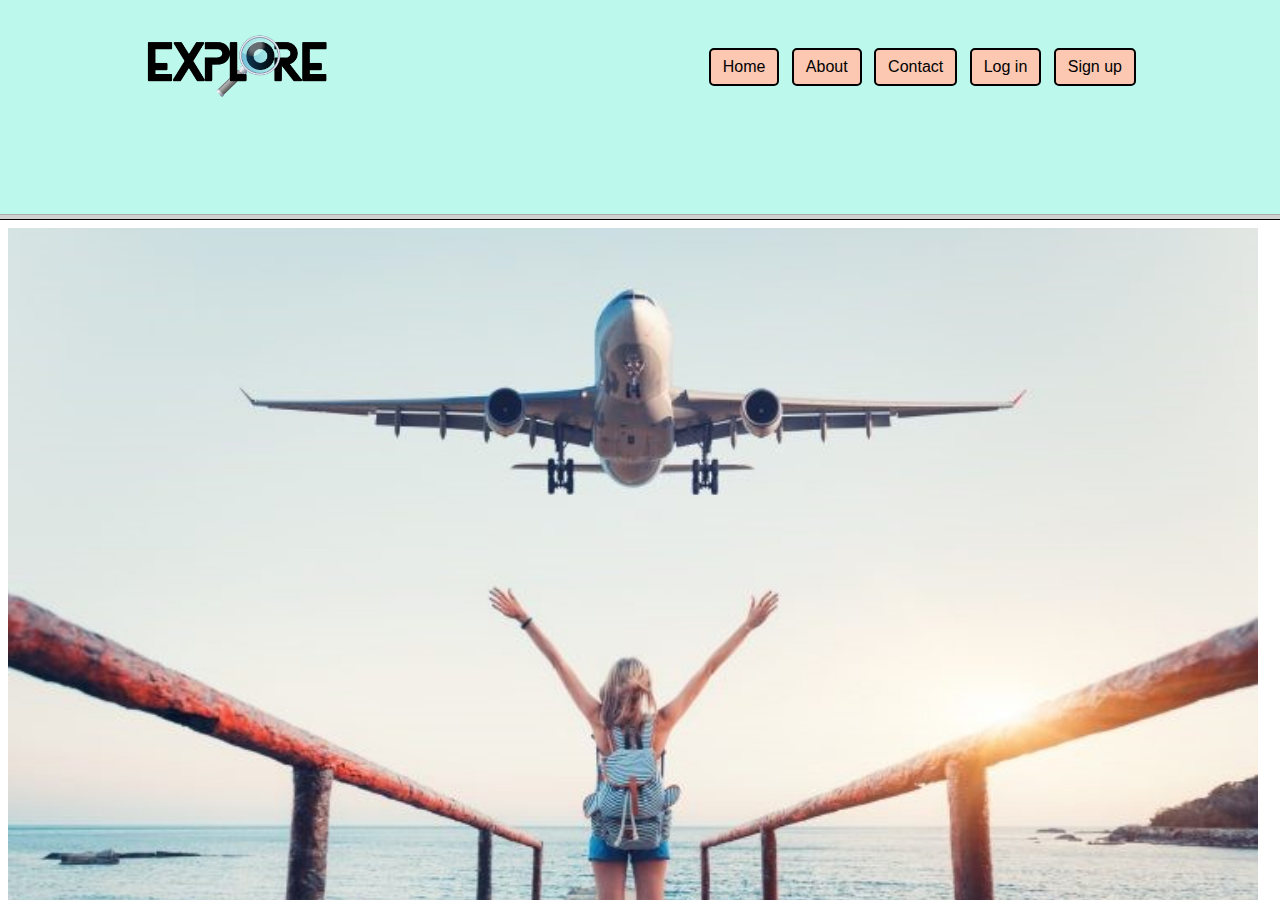
<file: index.html>
<html>
<head>
<title>Explore</title>
</head>
<frameset rows = "24%,*">
        <frame name = "nav" src = "header.html" />
        <frame name = "body" src = "home.html" />
</frameset>
<body>
</body>
</html>
</file>
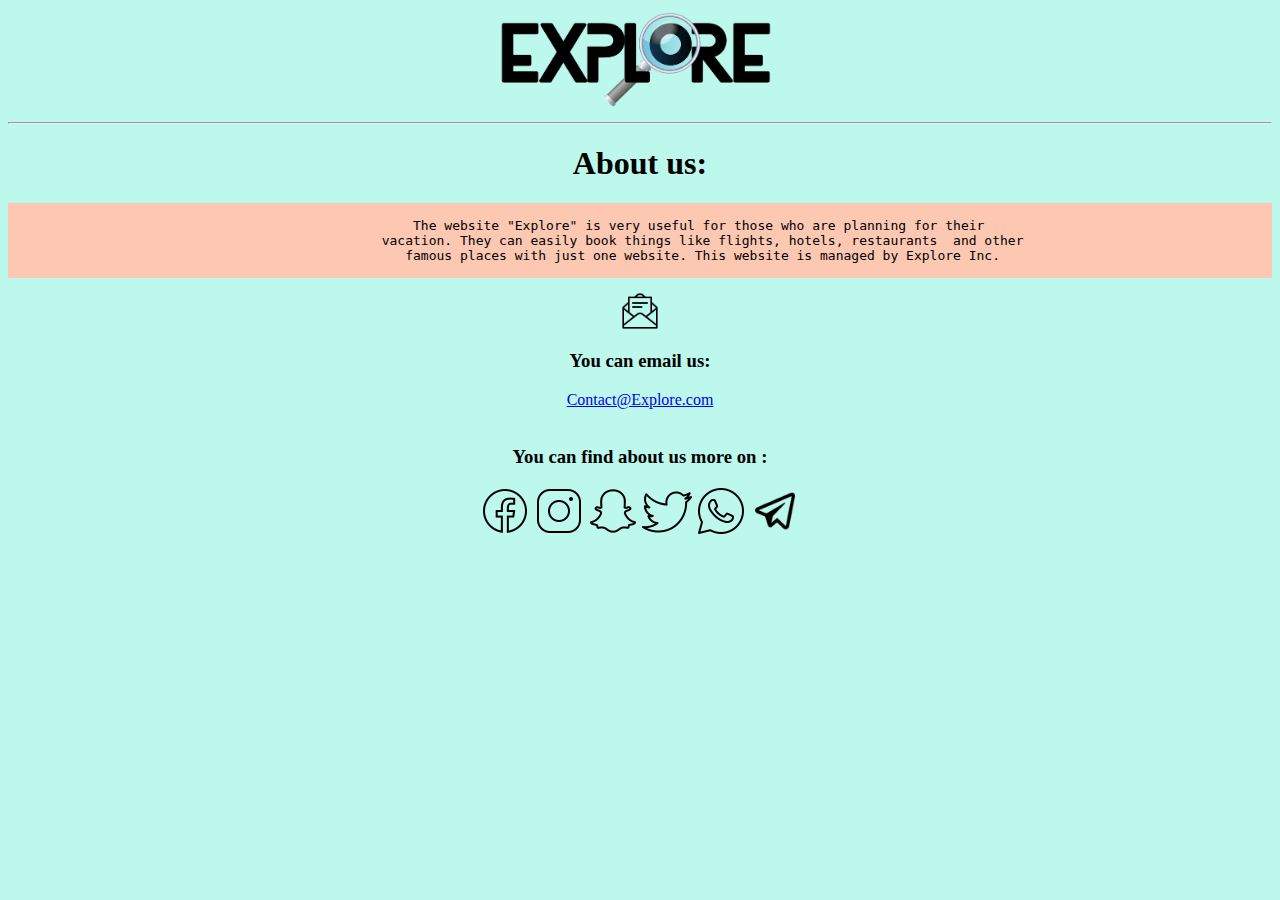
<file: about.html>
<html>
    <head>
        <title>Explore</title>
    </head>
    <body bgcolor="#BCF8EC">
        <center><img class="logo" src="logos/logo.png" width="300px"></center><hr>
        <center>
            <h1>About us:</h1>
            <pre style="background-color: #fcc8b2;">

                The website "Explore" is very useful for those who are planning for their 
                vacation. They can easily book things like flights, hotels, restaurants  and other
                famous places with just one website. This website is managed by Explore Inc.
            </pre>
            <img src="icons/mail.png" width="40px">
            <h3>You can email us:</h3>
            <a href="mailto : contact@Explore.com">Contact@Explore.com</a>
            <br>
            <br>
            <h3>You can find about us more on :</h3>
            <img src="icons/fb.png" width="50px">
                <img src="icons/insta.png" width="50px">
                <img src="icons/snap.png" width="50px">
                <img src="icons/twitter.png" width="50px">
                <img src="icons/wa.png" width="50px">
                <img src="icons/tele.png" width="50px">
        </center>
    </body>
</html>
</file>
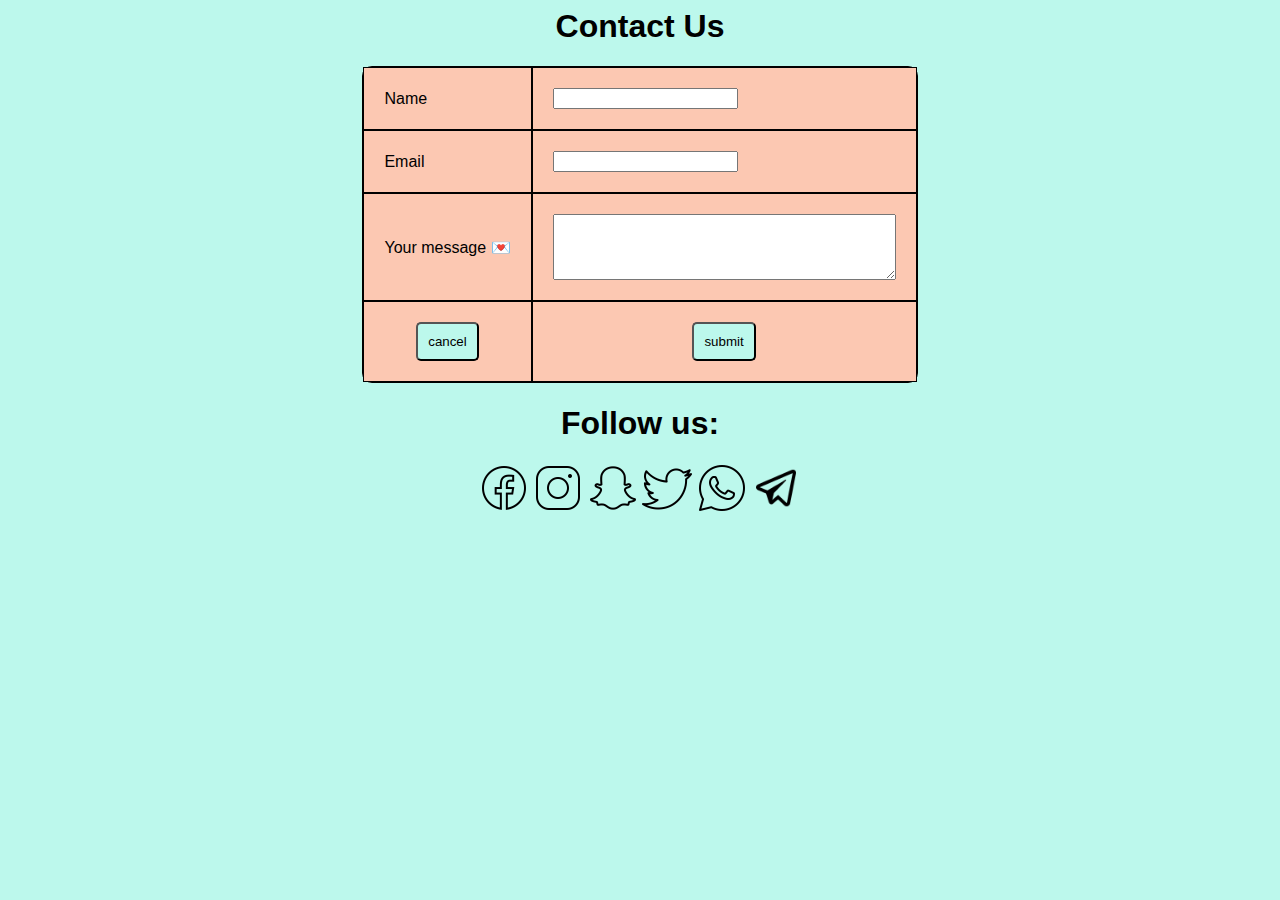
<file: contact.html>
<html>
    <head>
        <title>Explore</title>
        <link rel="stylesheet" href="sign.css">
    </head>
    <body>
        <center>
            <div class="footer">
            <h1>Contact Us</h1>
            <form>
            <table align="center" cellpadding="20" cellspacing="0">
                <tr>
                <td>Name</td>
                <td><input type="text" ></td>
                </tr>
                <tr>
                <td>Email</td>
                <td><input type="email" ></td>
                </tr>
                <tr>
                    <td>Your message 💌</td>
                    <td><textarea rows="4" cols="40" ></textarea></td>
                    </tr>
                <tr align="center">
                    <td><input class="cancel" type="reset" value="cancel"></td>
                    <td><a href="home.html" target="body"><button>submit</button></a></td>
                </tr>
                </table>
                </form>
                <h1>Follow us:</h1>
                <img src="icons/fb.png" width="50px">
                <img src="icons/insta.png" width="50px">
                <img src="icons/snap.png" width="50px">
                <img src="icons/twitter.png" width="50px">
                <img src="icons/wa.png" width="50px">
                <img src="icons/tele.png" width="50px">
            </div>
         </center>
    </body>
</html>
</file>
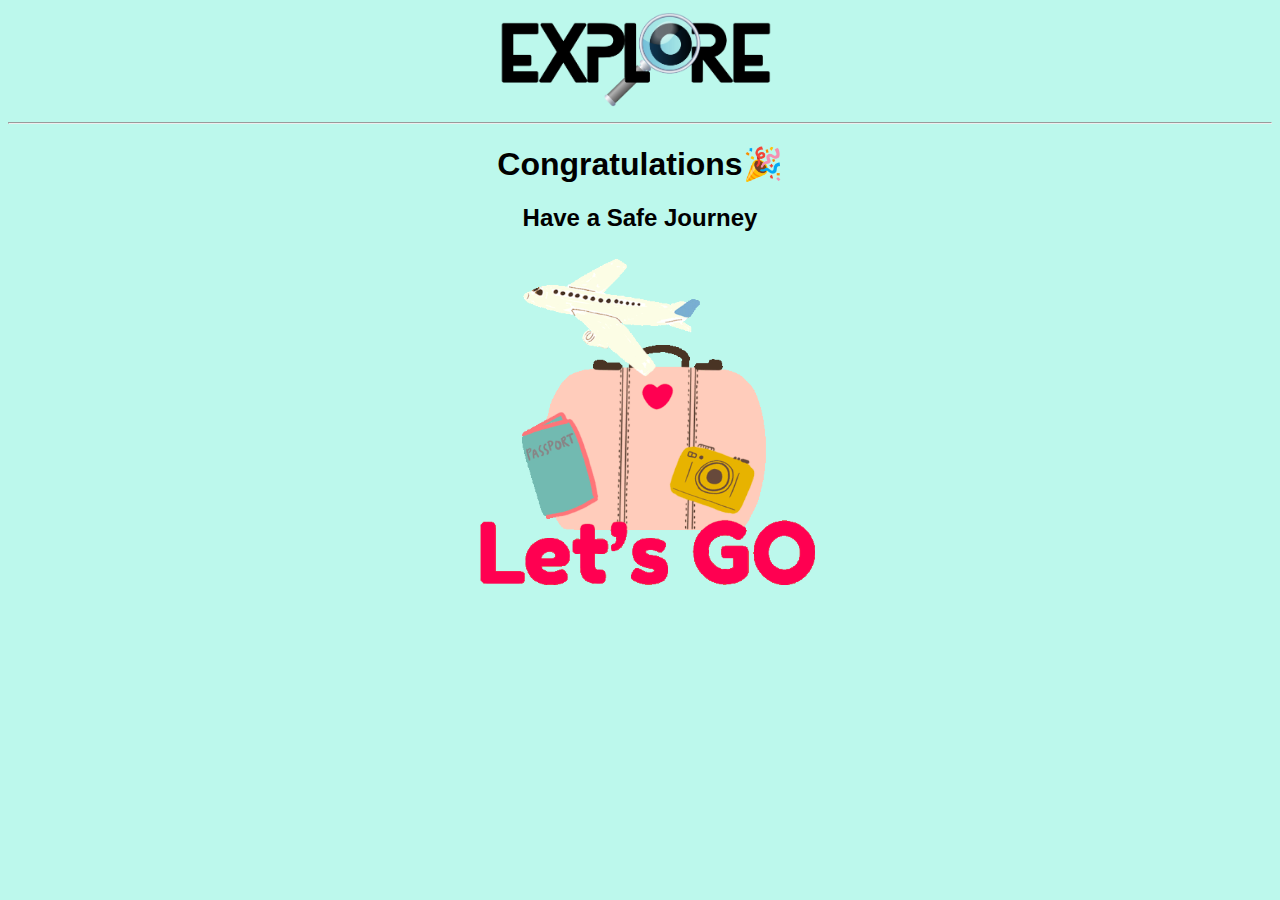
<file: end.html>
<html>
    <head>
        <title>Explore</title>
    </head>
    <style>
        body{
            background-color: #BCF8EC;
            font-family:  Verdana, sans-serif;
        }
    </style>
    <body>
        <center><img src="logos/logo.png" width="300px"></center><hr>
        <h1 align="center">Congratulations🎉</h1>
        <h2 align="center" >Have a Safe Journey</h2>
        <center><img src="logos/travel.gif" width="350px"></center>
    </body>
</html>
</file>
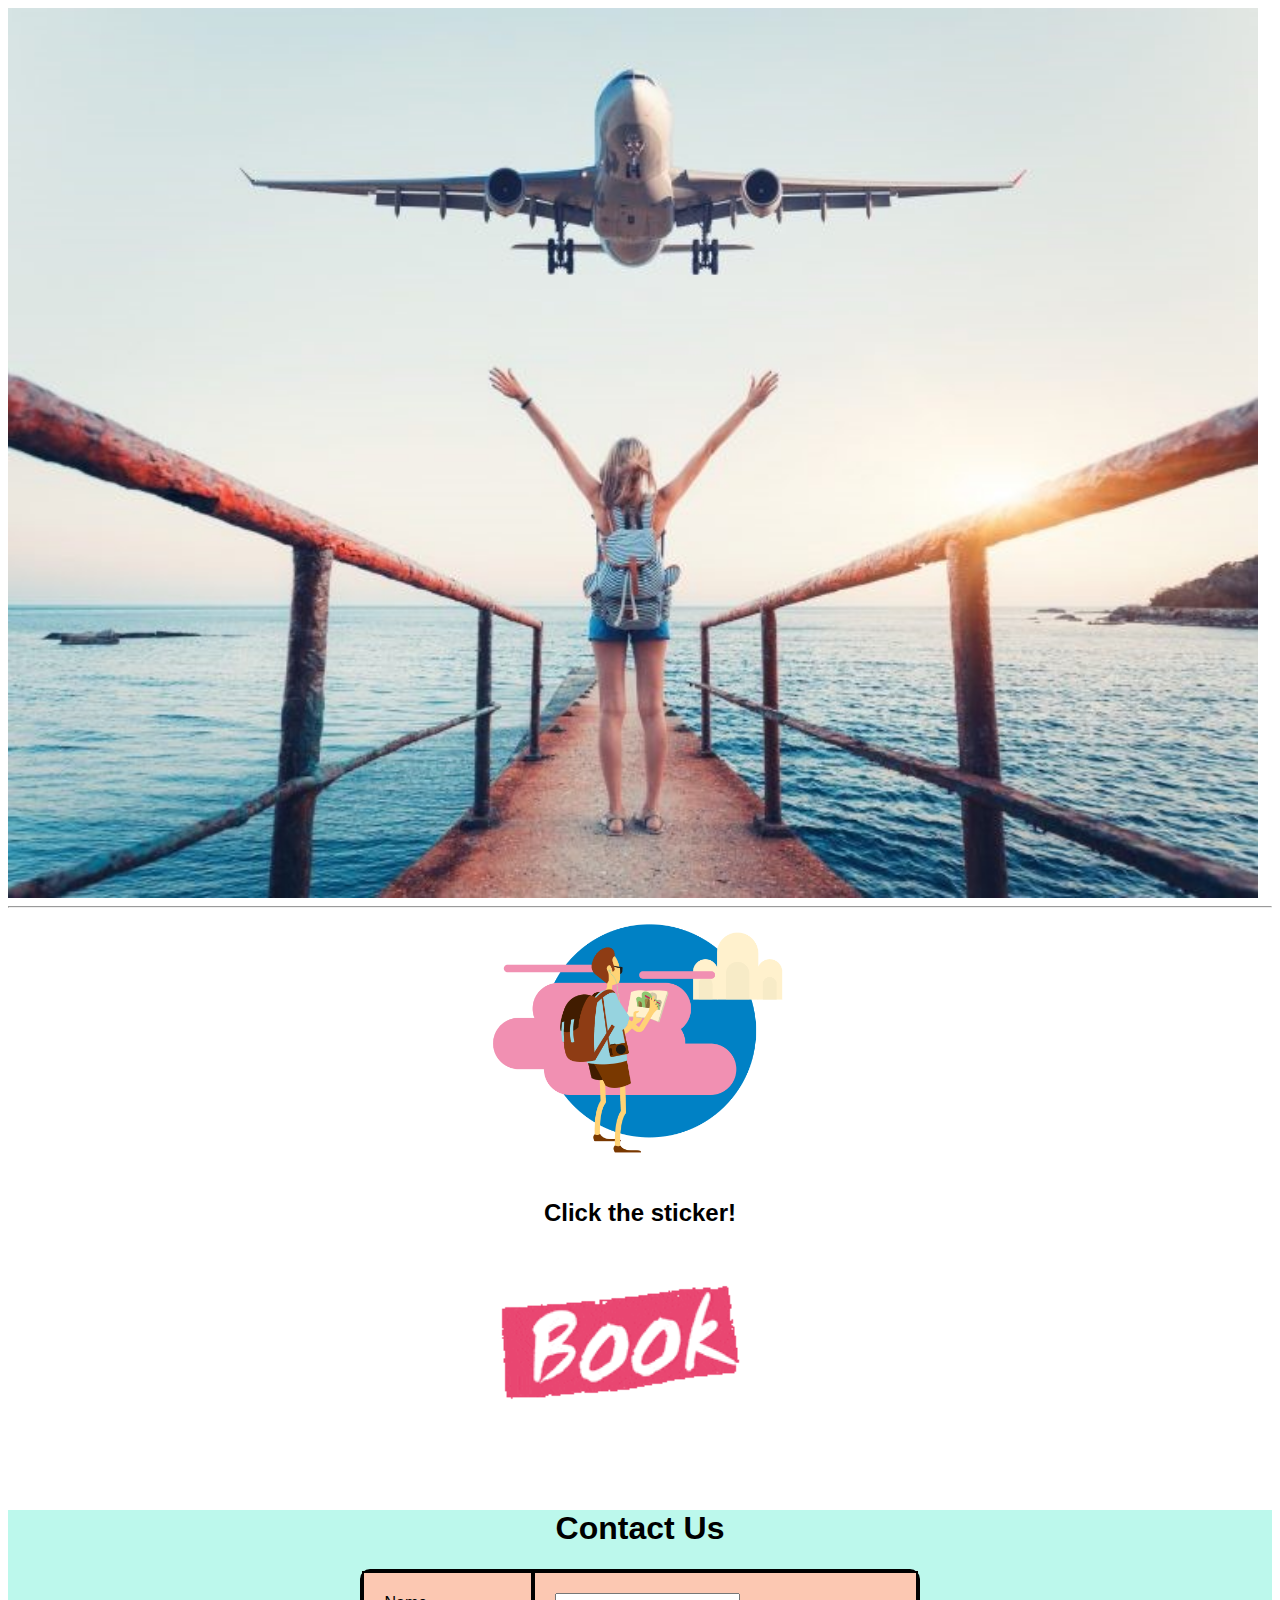
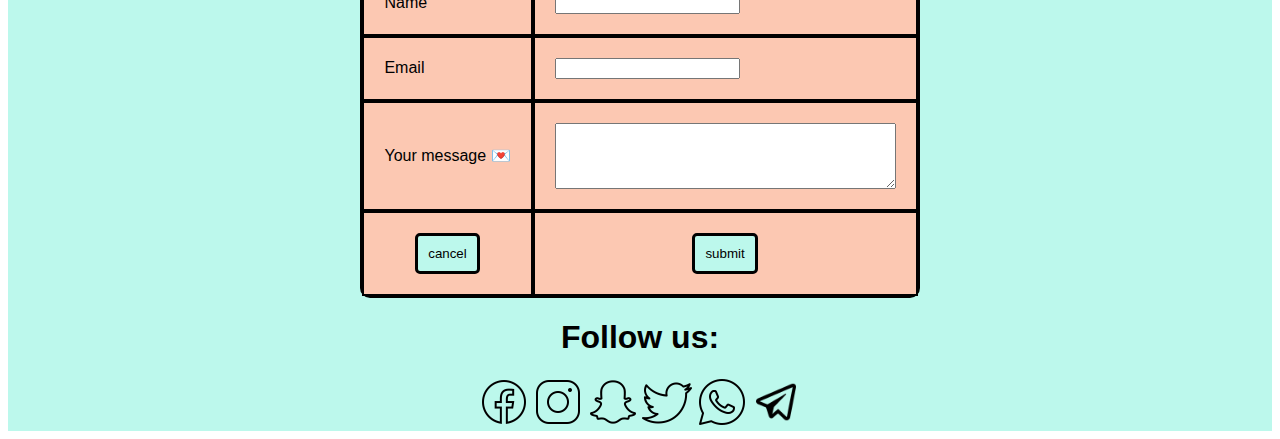
<file: home.html>
<html>
    <head>
        <title>
            Explore
        </title>
        <link rel="stylesheet" href="home.css">
    </head>
    <body>
       <img src="logos/bg2.jpg" width="1250px"><hr>
       <center>
       <img src="logos/travel2.gif" width="400px">
       </center>
       <br>
       <center>
           <h2>Click the sticker!</h2>
           <a href="sign-in.html" target="body"><img src="logos/book.gif" width="300px"></a>
       </center>
       <center>
        <div class="footer">
        <h1>Contact Us</h1>
        <form>
        <table align="center" cellpadding="20" cellspacing="0">
            <tr>
            <td>Name</td>
            <td><input type="text" ></td>
            </tr>
            <tr>
            <td>Email</td>
            <td><input type="email" ></td>
            </tr>
            <tr>
                <td>Your message 💌</td>
                <td><textarea rows="4" cols="40" ></textarea></td>
                </tr>
            <tr align="center">
            <td><input class="cancel" type="reset" value="cancel"></td>
            <td><a href="home.html" target="body"><button>submit</button></a></td>
            </tr>
            </table>
            </form>
            <h1>Follow us:</h1>
            <img src="icons/fb.png" width="50px">
            <img src="icons/insta.png" width="50px">
            <img src="icons/snap.png" width="50px">
            <img src="icons/twitter.png" width="50px">
            <img src="icons/wa.png" width="50px">
            <img src="icons/tele.png" width="50px">
        </div>
     </center>
    </body>
</html>
</file>
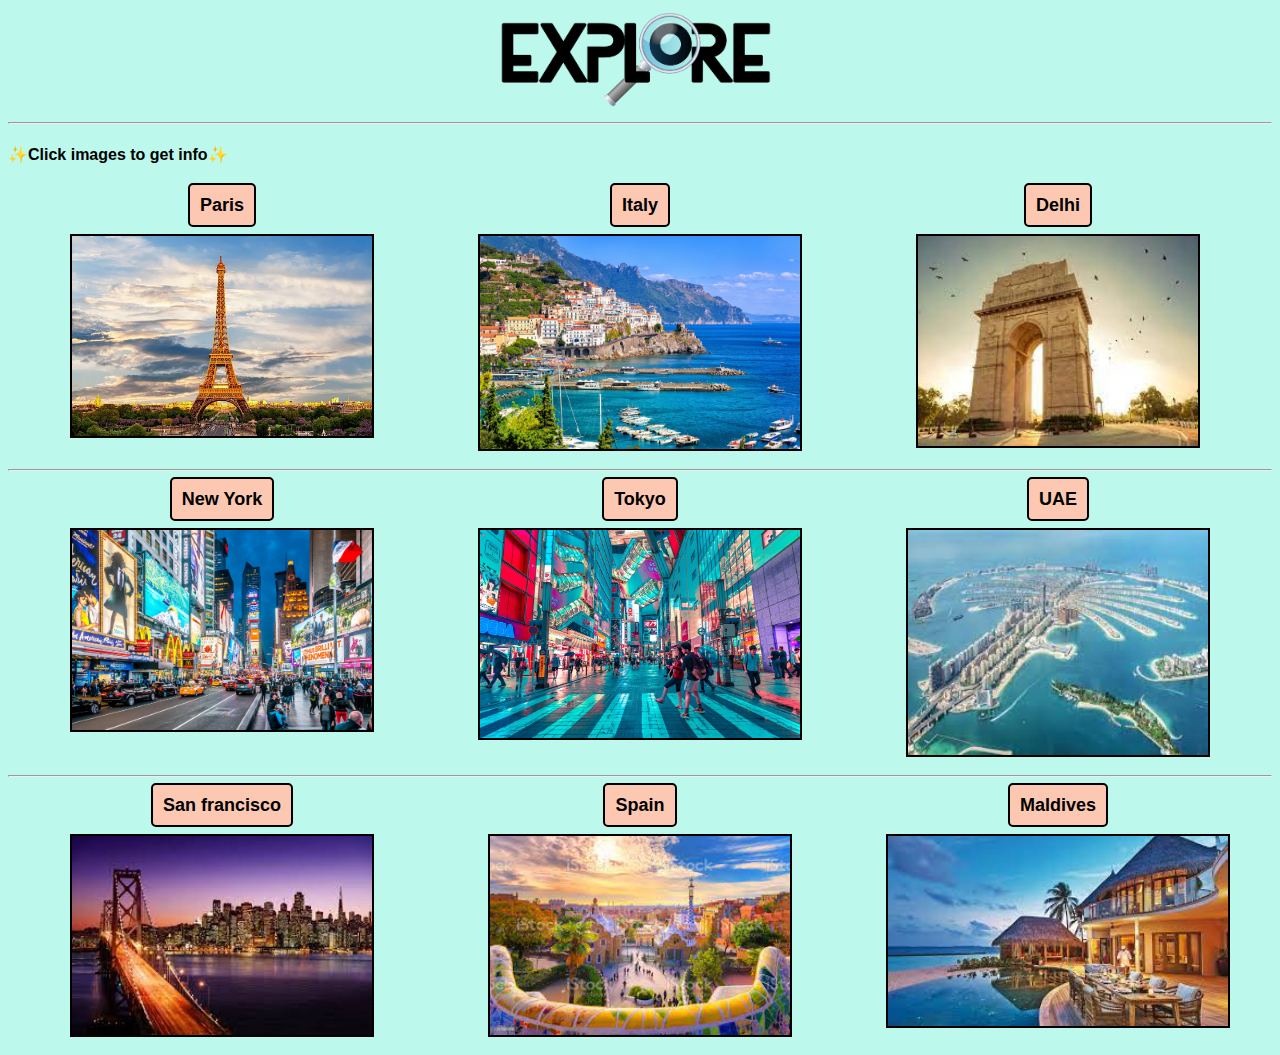
<file: main.html>
<html>
    <head>
        <title>Explore</title>
        <link rel="stylesheet" href="main.css">
    </head>
    <body>
        <center><img class="logo" src="logos/logo.png" width="300px"></center><hr>
        <h4>✨Click images to get info✨</h4>
        <div class="row">
            <div class="coloumn">
                <center>
                <label>Paris</label><br><br>
                <a href="main2.html"><img src="country/paris.jpg" width="300px"></a></center>
            </div>
            <div class="coloumn">
                <center>
                <label>Italy</label><br><br>
                <a href="main2.html"><img src="country/italy.jpg" width="320px"></a></center>
            </div>
            <div class="coloumn">
                <center>
                <label>Delhi</label><br><br>
                <a href="main2.html"><img src="country/india.jfif" width="280px"></a></center>
            </div>
        </div>
        <hr>
        <div class="row">
            <div class="coloumn">
                <center>
                <label>New York</label><br><br>
                <a href="main2.html"><img src="country/new york.jpg" width="300px"></a></center>
            </div>
            <div class="coloumn">
                <center>
                <label>Tokyo</label><br><br>
                <a href="main2.html"><img src="country/tokyo.jfif" width="320px"></a></center>
            </div>
            <div class="coloumn">
                <center>
                <label>UAE</label><br><br>
                <a href="main2.html"><img src="country/UAE.jpeg" width="300px"></a></center>
            </div>
        </div>
        <hr>
        <div class="row">
            <div class="coloumn">
                <center>
                <label>San francisco</label><br><br>
                <a href="main2.html"><img src="country/san francisco.jfif" width="300px"></a></center>
            </div>
            <div class="coloumn">
                <center>
                <label>Spain</label><br><br>
                <a href="main2.html"><img src="country/spain.jpg" width="300px"></a></center>
            </div>
            <div class="coloumn">
                <center>
                <label>Maldives</label><br><br>
                <a href="main2.html"><img src="country/mal.jpg" width="340px"></a></center>
            </div>
        </div>
    </body>
</html>
</file>
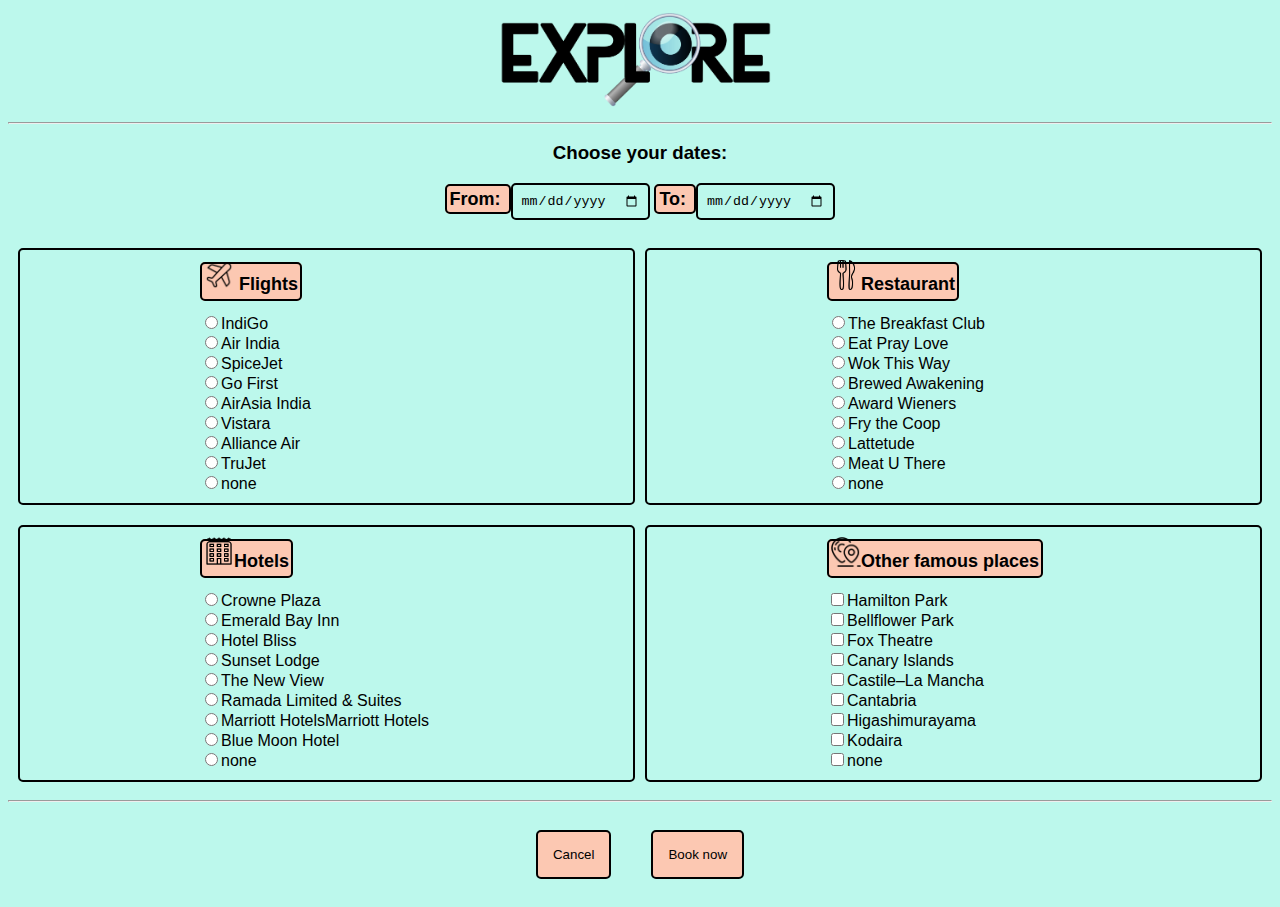
<file: main2.html>
<html>
    <head>
        <title>Explore</title>
        <link rel="stylesheet" href="main2.css">
    </head>
    <body>
        <center><img src="logos/logo.png" width="300px"></center><hr>
        <h3 align="center">Choose your dates:</h3>
        <center><tabel align="center" cellpadding="20" cellspacing="0">
            <tr align="center">
        <td><label class="label">From: </label></td><td><input class="date" type="date"/></td>
        <td><label class="label">To: </label></td><td><input class="date" type="date"/></td>
        </tr>
        </tabel>
        </center>
        <br>
        <div class="row">
            <div class="coloumn">
                
                <label><img src="icons/flight.png" width="30px"> Flights</label><br><br>
                <input name="Flights" type="radio">IndiGo<br>
                <input name="Flights" type="radio">Air India<br>
                <input name="Flights" type="radio">SpiceJet<br>
                <input name="Flights" type="radio">Go First<br>
                <input name="Flights" type="radio">AirAsia India<br>
                <input name="Flights" type="radio">Vistara<br>
                <input name="Flights" type="radio">Alliance Air<br>
                <input name="Flights" type="radio">TruJet<br>
                <input name="Flights" type="radio">none<br>
            </div>
            <div class="coloumn">
                
                <label><img src="icons/rest.png" width="30px">Restaurant</label><br><br>
                <input name="Restaurant" type="radio">The Breakfast Club<br>
                <input name="Restaurant" type="radio">Eat Pray Love<br>
                <input name="Restaurant" type="radio">Wok This Way<br>
                <input name="Restaurant" type="radio">Brewed Awakening<br>
                <input name="Restaurant" type="radio">Award Wieners <br>
                <input name="Restaurant" type="radio">Fry the Coop<br>
                <input name="Restaurant" type="radio">Lattetude <br>
                <input name="Restaurant" type="radio">Meat U There<br>
                <input name="Restaurant" type="radio">none<br>
            </div>
        </div>
        <div class="row">
            <div class="coloumn">
                
                <label><img src="icons/hotel.png" width="30px">Hotels</label><br><br>
                <input name="hotel" type="radio">Crowne Plaza<br>
                <input name="hotel" type="radio">Emerald Bay Inn<br>
                <input name="hotel" type="radio">Hotel Bliss<br>
                <input name="hotel" type="radio">Sunset Lodge<br>
                <input name="hotel" type="radio">The New View<br>
                <input name="hotel" type="radio">Ramada Limited & Suites<br>
                <input name="hotel" type="radio">Marriott HotelsMarriott Hotels<br>
                <input name="hotel" type="radio">Blue Moon Hotel<br>
                <input name="hotel" type="radio">none<br>
            </div>
            <div class="coloumn">
                
                <label><img src="icons/place.png" width="30px">Other famous places</label><br><br>
                <input  type="checkbox">Hamilton Park<br>
                <input  type="checkbox">Bellflower Park<br>
                <input  type="checkbox">Fox Theatre<br>
                <input  type="checkbox">Canary Islands<br>
                <input  type="checkbox">Castile–La Mancha<br>
                <input  type="checkbox">Cantabria<br>
                <input  type="checkbox">Higashimurayama<br>
                <input  type="checkbox">Kodaira<br>
                <input  type="checkbox">none<br>
            </div>
        </div>
        <hr>
        <table align="center" cellpadding="20" cellspacing="0">
            <tr align="center">
            <td><a href="index.html"><button>Cancel</button></a></td>
            <td><a href="payment.html" ><button>Book now</button></a></td>
            </tr>
       </table>
    </body>
</html>
</file>
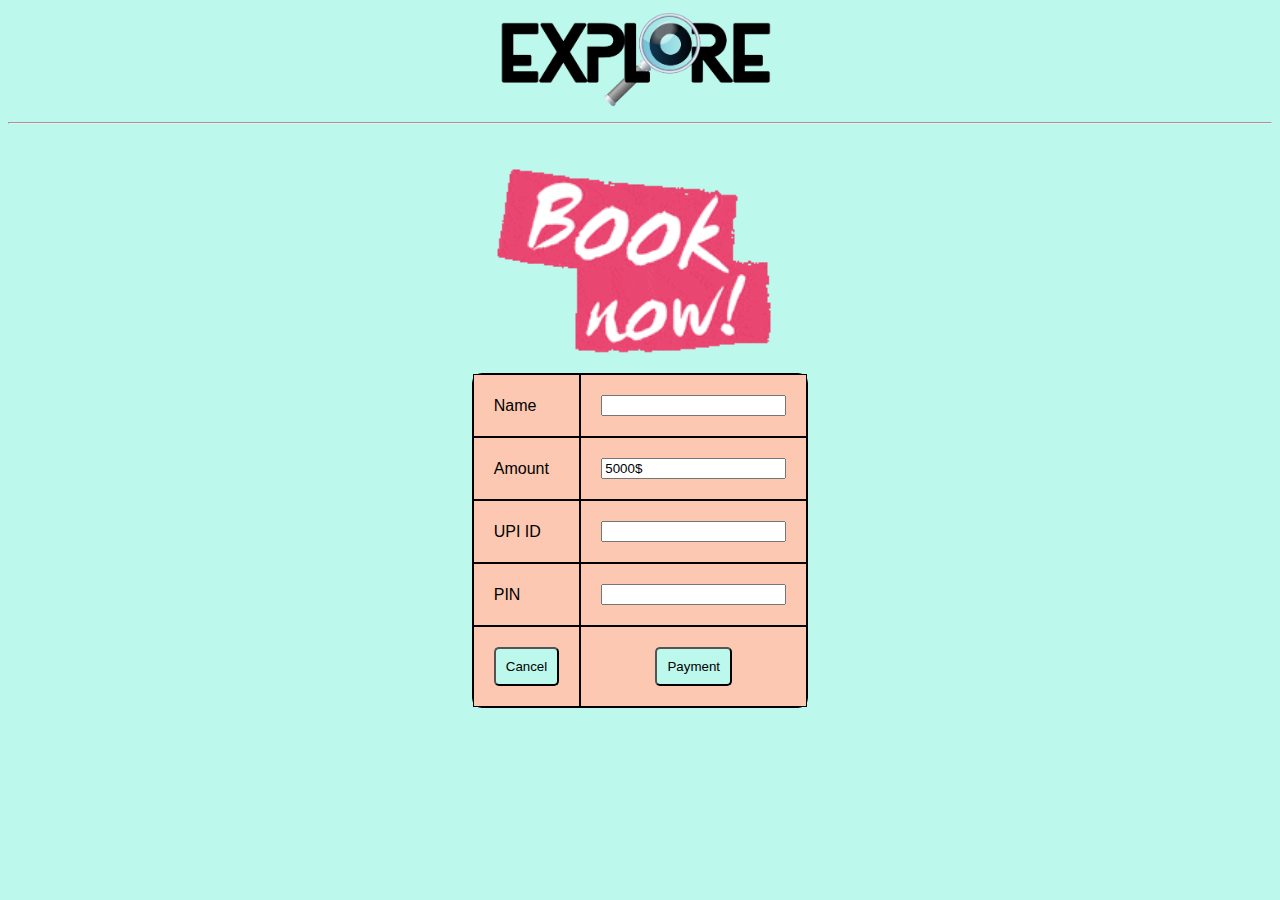
<file: payment.html>
<html>
<head>
<title>Explore</title>
<link rel="stylesheet" href="sign.css">
</head>
<body>
    <center><img class="logo" src="logos/logo.png" width="300px"></center><hr>
    <center><img src="logos/book.gif" width="300px"></center>
<table align="center" cellpadding="20" cellspacing="0">
<tr>
<td>Name</td>
<td><input type="text" ></td>
</tr>
<tr>
<td>Amount</td>
<td><input value="5000$" type="text" ></td>
</tr>
<tr>
<td>UPI ID</td>
<td>
<input type="text"/>
</td>
</tr>
<tr>
    <td>
        PIN
    </td>
    <td>
        <input type="password">
    </td>
</tr>
<tr align="center">
    <td><a href="index.html"><button>Cancel</button></a></td>
    <td><a href="end.html"><button>Payment</button></a></td>
    </tr>
</table>
</body>
</html>
</file>
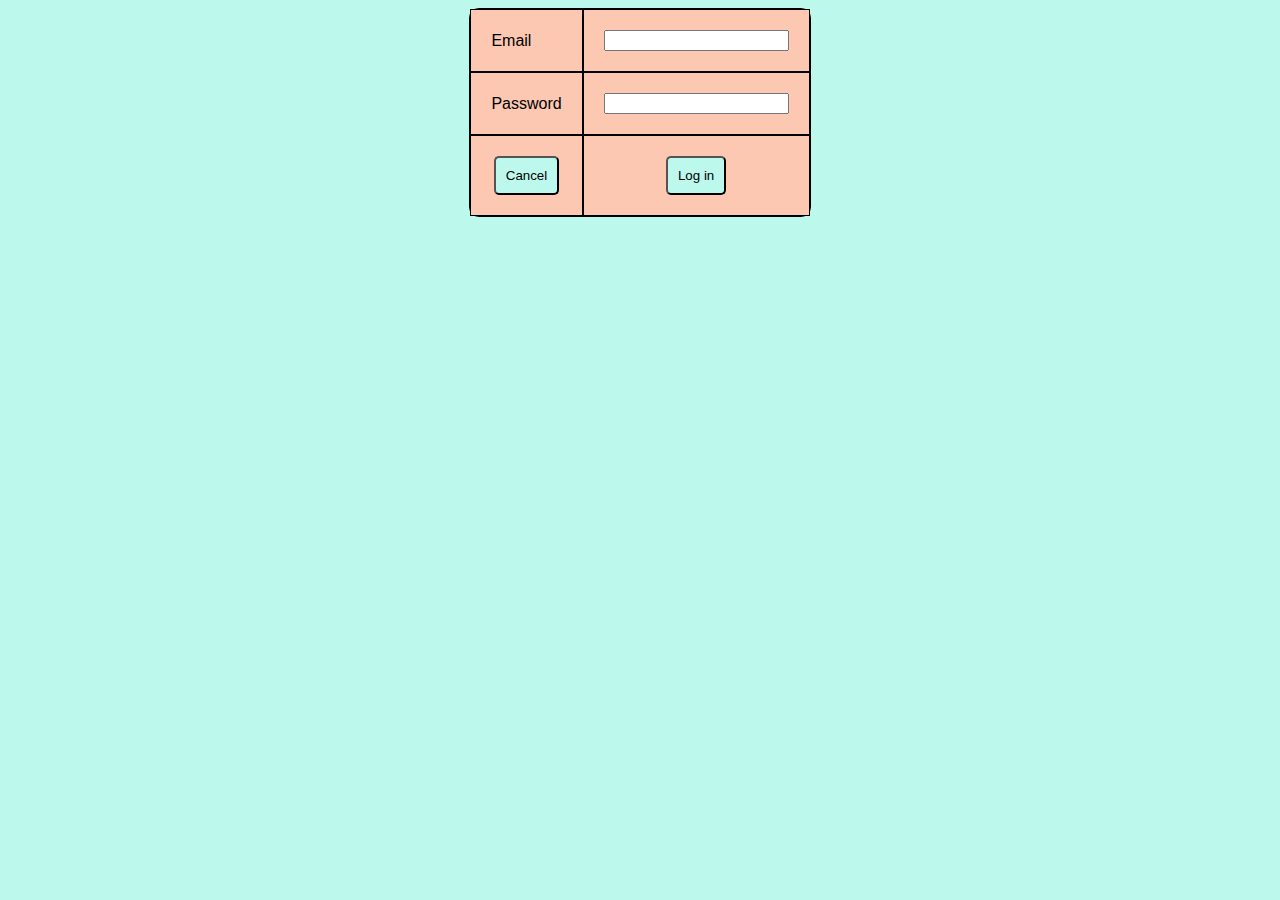
<file: sign-in.html>
<html>
<head>
<title>Explore</title>
<link rel="stylesheet" href="sign.css">
</head>
<body>
<table align="center" cellpadding="20" cellspacing="0">
<tr>
<td>Email</td>
<td><input type="text" ></td>
</tr>
<tr>
<td>Password</td>
<td><input type="password" ></td>
</tr>
<tr align="center">
<td><a href="home.html" target="body"><button>Cancel</button></a></td>
<td><a href="main.html" target="_blank"><button>Log in</button></a></td>
</tr>
</table>
</body>
</html>
</file>
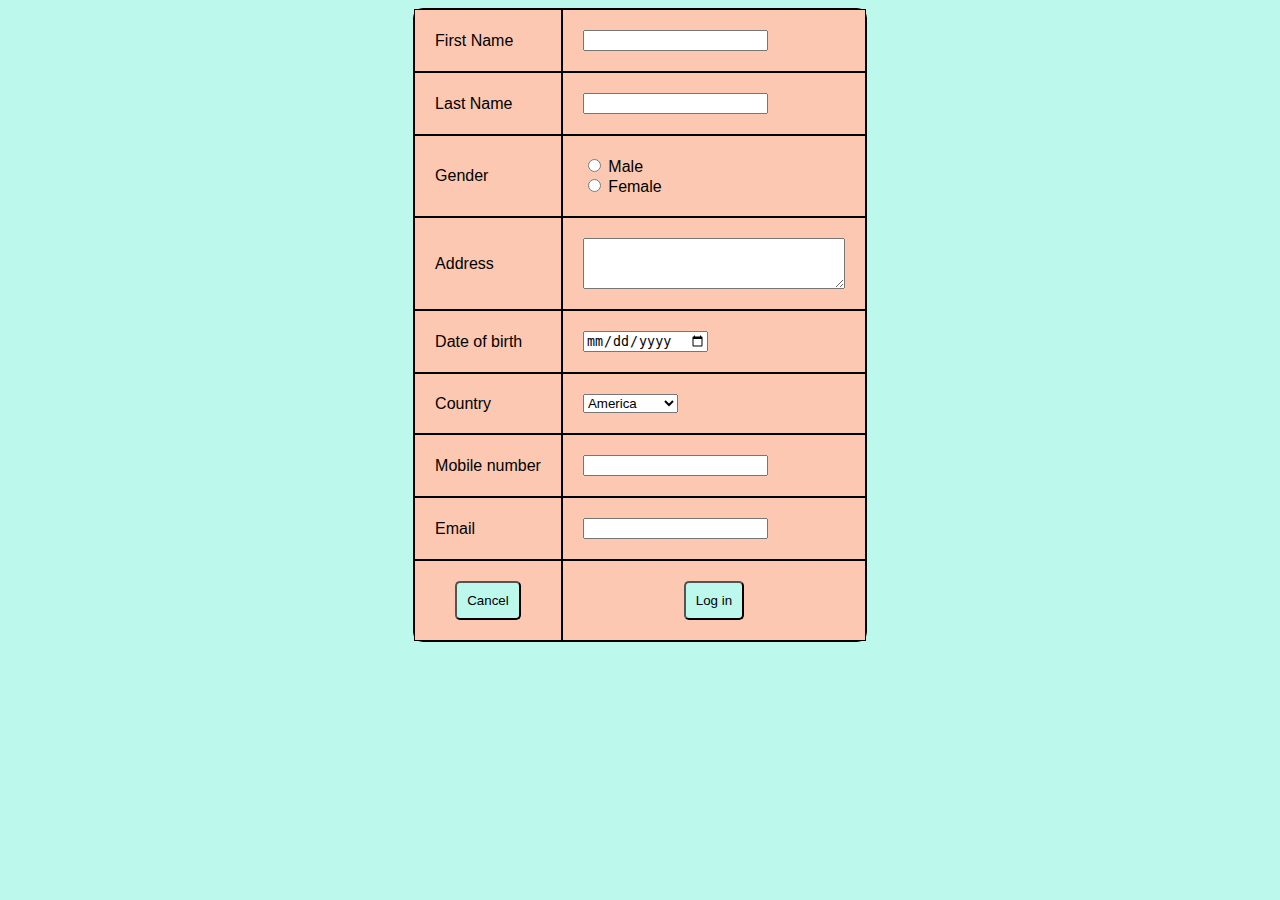
<file: sign-up.html>
<html>
<head>
<title>Explore</title>
<link rel="stylesheet" href="sign.css">
</head>
<body>
<table align="center" cellpadding="20" cellspacing="0">
<tr>
<td>First Name</td>
<td><input type="text" ></td>
</tr>
<tr>
<td>Last Name</td>
<td><input type="text" ></td>
</tr>
<tr>
<td>Gender</td>
<td>
<input name="gender" type="radio">
<label>Male</label><br>
<input name="gender" type="radio">
<label>Female</label>
</td>
</tr>
<tr>
<td>Address</td>
<td><textarea rows="3" cols="30"></textarea></td>
</tr>
<tr>
    <td>
        Date of birth
    </td>
    <td>
        <input type="date">
    </td>
</tr>
<tr>
    <td>
        Country
    </td>
    <td>
        <select type="none">
            <option >America</option>
            <option >India</option>
            <option >London</option>
            <option >Paris</option>
            <option >Dubai</option>
            <option >Tokyo</option>
            <option >Spain</option>
            <option >Bejing</option>
            <option >Singapore</option>
            <option >Sri lanka</option>
            <option >Pakistan</option>
            <option >Peru</option>
            <option >South Africa</option>
            <option >Egypt</option>
        </select>
    </td>
</tr>
<tr>
    <td>
        Mobile number
    </td>
    <td>
        <input type="number">
    </td>
</tr>
<tr>
    <td>
        Email
    </td>
    <td>
        <input type="email">
    </td>
</tr>
<tr align="center">
    <td><a href="home.html" target="body"><button>Cancel</button></a></td>
    <td><a href="main.html" target="_blank"><button>Log in</button></a></td>
    </tr>
</table>
</body>
</html>
</file>
<file: sign.css>
body{
    background-color:#BCF8EC;
    color: black;
    font-family:  Verdana, sans-serif;
}
table,td,tr{
    background:#fcc8b2;
    border: #000000 solid 1.5px;
}
table,tr{
    border-radius: 10px;
}
button,.cancel{
    background-color:#BCF8EC;
    border-radius: 5px;
    color: black;
    padding: 10px;
    font-family:  Verdana, sans-serif;
}
</file>
<file: home.css>
.footer{
    background-color: #BCF8EC;
  }
label{
    background-color: #fcc8b2;
    color: black;
    border-radius: 5px;
    padding: 7px;
}
body{
    font-family:  Verdana, sans-serif;
}
.address{
    background-color: whitesmoke;
    color: black;
}
table,td,tr{
    background-color: #fcc8b2;
    border: #000000 solid 2px;
}
table,tr{
    border-radius: 10px;
}
button,.cancel{
    background-color:#BCF8EC ;
    border-radius: 5px;
    color: black;
    padding: 10px;
    border: 3px black solid;
}
</file>
<file: main.css>
.row {
    display: table;
    width: 100%; /*Optional*/
    table-layout: fixed; /*Optional*/
    border-spacing: 10px; /*Optional*/
}
.coloumn {
    display: table-cell;
  
}
body{
    background-color:#BCF8EC;
    font-family:  Verdana, sans-serif;
    
}
label{
    font-size: large;
    font-weight: bold;
    background-color: #fcc8b2;
    padding: 10px;
    border-radius: 5px;
    border: #000000 solid 2px;
}
img{
    border: #000000 solid 2px;
}
.logo{
    border: none;
}
</file>
<file: main2.css>
.row {
    display: table;
    width: 100%; /*Optional*/
    table-layout: fixed; /*Optional*/
    border-spacing: 10px; /*Optional*/
}
.coloumn {
    display: table-cell;
  padding: 10px 10px 10px 180px;
  border-radius: 5px;
  border: black 2px solid;
}
body{
    background-color:#BCF8EC;
    font-family:  Verdana, sans-serif;
    
}
label{
    font-size: large;
    font-weight: bold;
    background-color: #fcc8b2;
    padding: 10px 2px 5px 2px;
    border-radius: 5px;
    border: #000000 solid 2px;
}
.label{
    padding: 3px;
    background:#fcc8b2;
    border: #000000 solid 2px;
    border-radius: 5px;
}
.date{
    padding: 8px;
    background:#BCF8EC;
    border: #000000 solid 2px;
    border-radius: 5px;
}
table,td,tr{
    background:#BCF8EC;
}
button{
    background-color:#fcc8b2;
    border-radius: 5px;
    color: black;
    padding: 15px;
    font-family:  Verdana, sans-serif;
    border: 2px solid black;
}
body{
    background-color:#BCF8EC;
    color: black;
    font-family:  Verdana, sans-serif;
}
</file>
